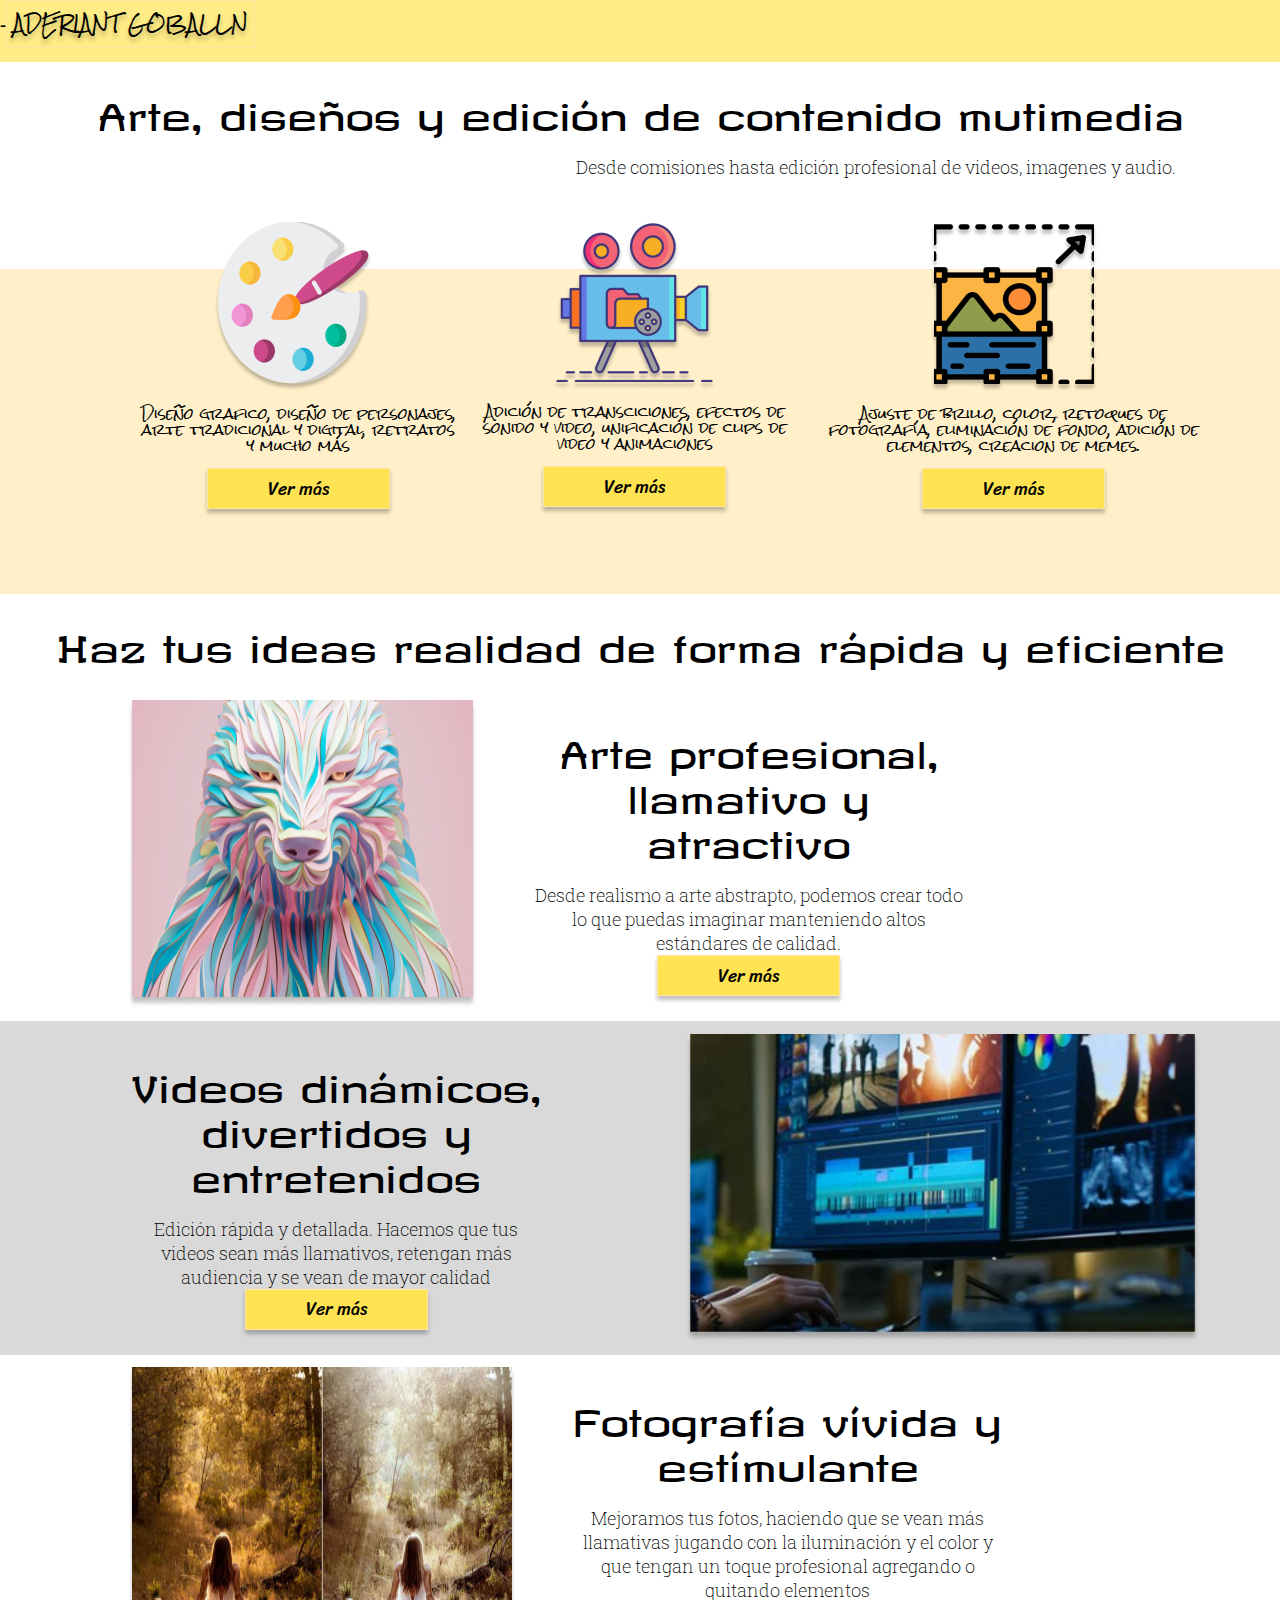
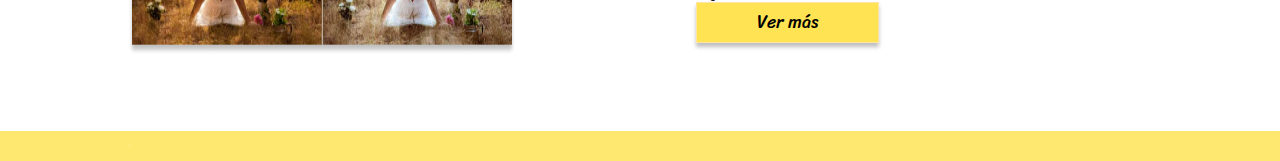
<file: index.html>
<HTML>
  <meta http-equiv="Content-Type" content="text/html; charset=utf-8"/>
  <head>
  <link rel="stylesheet" href="css/estilo.css">
  <link rel="preconnect" href="https://fonts.googleapis.com">
  <link rel="preconnect" href="https://fonts.gstatic.com" crossorigin>
  <link href="https://fonts.googleapis.com/css2?family=Revalia&family=Roboto+Slab:wght@100;200;300;400;500;600;700;800;900&family=Rock+Salt&family=Sriracha&display=swap" rel="stylesheet"><!--Encabezado-->
<body>


  <!--Encabezado-->
  <div class= encabezado>
<h2> -</h2>
  <div class= encabezado_text>
    <form action="file:///C:/Users/Admin/Documents/Curso%20programacion/2/inicio.html">
    <input type="submit" value="ADERIANT GOBALLN" class="boton_ini">
    </form>
  </div>
</div>

<!--Arte, diseños y edición-->
<div class=contenido>
<h1>Arte, diseños y edición de contenido mutimedia </h1>
</div>

<div class= descripcion>
  <p>Desde comisiones hasta edición profesional de videos, imagenes y audio.</p>
</div>
<br>
<br>
<br>
<br>
<br>
<br>
<!--Productos-->

<div class="productos">
<div class=producto>
  <div class="Contenido_pro">
    <div class=img_arte>
    <img src="Imagenes/Arte 2.png" alt="">
    <h3> Diseño grafico, diseño de personajes, arte tradicional y digital, retratos y mucho más </h3>
    <form action="file:///C:/Users/Admin/Documents/Curso%20programacion/2/arte.html">
    <input type="submit" value="Ver más" class="boton_ver">
    </form>
    </div>
  </div>

  <div class="Contenido_pro">
    <div class=img_arte>
  <img src="Imagenes/video 1.png" alt="">
  <h3> Adición de transciciones, efectos de sonido y video, unificación de clips de video y animaciones </h3>
  <form action="file:///C:/Users/Admin/Documents/Curso%20programacion/2/video.html">
  <input type="submit" value="Ver más" class="boton_ver">
  </form>
    </div>
  </div>

  <div class="Contenido_pro">
    <div class=img_arte>
  <img src="Imagenes/edicion 1.png" alt="">
    <h3> Ajuste de brillo, color, retoques de fotografía, eliminación de fondo, adición de elementos, creacion de memes. </h3>
    <form action="file:///C:/Users/Admin/Documents/Curso%20programacion/2/foto.html">
    <input type="submit" value="Ver más" class="boton_ver">
    </form>
    </div>
  </div>
  </div>
</div>


  <!--Haz tus ideas realidad de forma rápida y eficiente-->
<h1>Haz tus ideas realidad de forma rápida y eficiente</h1>

<div class="producto">
  <img src="Imagenes/Arte digital 1.png" alt="">
<div class="descripcion1">
    <h1>Arte profesional, llamativo y atractivo</h1>
    <p>Desde realismo a arte abstrapto, podemos crear todo lo que puedas imaginar manteniendo altos estándares de calidad.</p>
    <form action="file:///C:/Users/Admin/Documents/Curso%20programacion/2/arte.html">
    <input type="submit" value="Ver más" class="boton_ver">
    </form>
</div>
</div>

<div class="fondo">
<div class="xd">
  <div class="descripcion2">
  <h1>Videos dinámicos, divertidos y entretenidos</h1>
  <p>Edición rápida y detallada. Hacemos que tus videos sean más llamativos, retengan más audiencia y se vean de mayor calidad</p>
<form action="file:///C:/Users/Admin/Documents/Curso%20programacion/2/video.html">
<input type="submit" value="Ver más" class="boton_ver">
</form>
</div>
<div class="producto1">
    <img src="Imagenes/Edicion de video 1.png" alt="">
  </div>
</div>
</div>

<div class="producto">
  <img src="Imagenes/Edicion fotografica 1.png" alt="">
<div class="descripcion1">
    <h1>Fotografía vívida y estímulante</h1>
    <p>Mejoramos tus fotos, haciendo que se vean más llamativas jugando con la iluminación y el color y que tengan un toque profesional agregando o quitando elementos</p>
    <form action="file:///C:/Users/Admin/Documents/Curso%20programacion/2/foto.html">
    <input type="submit" value="Ver más" class="boton_ver">
    </form>
</div>
</div>

<br>

<div class="final">
<h4>.</h4>
</div>
</body>

</HTML>
</file>
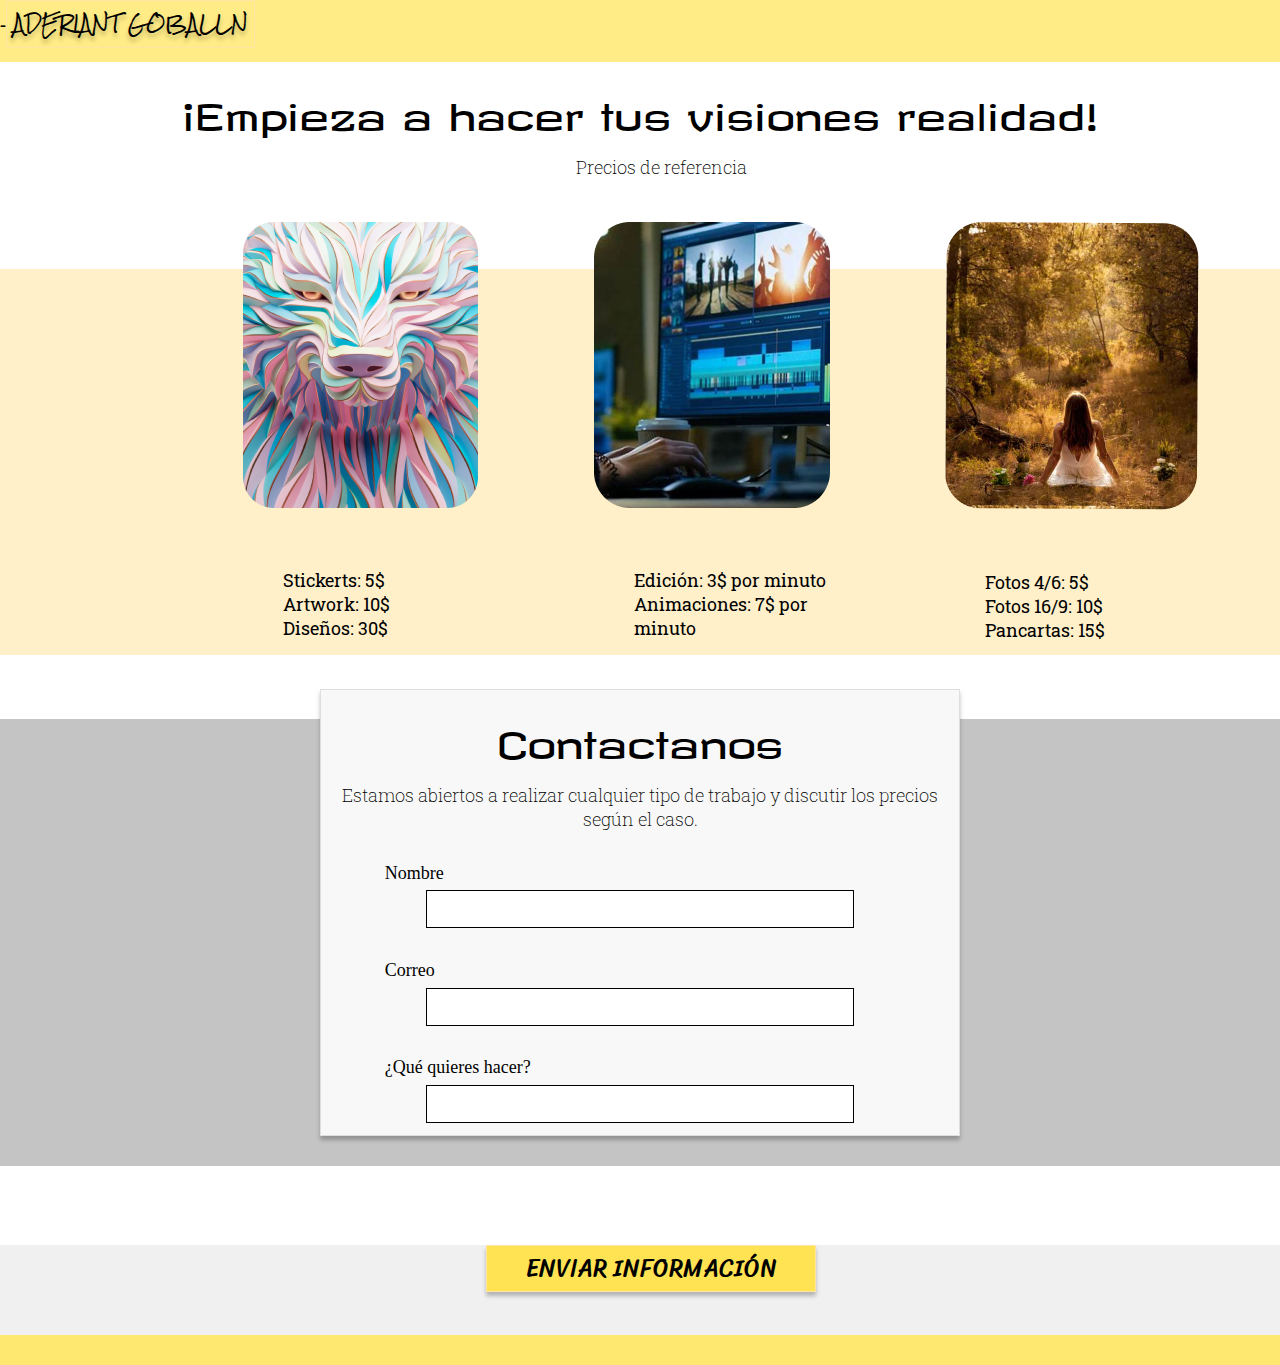
<file: venta.html>
<html lang="es" dir="ltr">
  <meta http-equiv="Content-Type" content="text/html; charset=utf-8"/>
    <title></title>
      <head>
    <title>Venta</title>
  <link rel="stylesheet" href="css/estilo.css">
  <link rel="preconnect" href="https://fonts.googleapis.com">
  <link rel="preconnect" href="https://fonts.gstatic.com" crossorigin>
  <link href="https://fonts.googleapis.com/css2?family=Revalia&family=Roboto+Slab:wght@100;200;300;400;500;600;700;800;900&family=Rock+Salt&family=Sriracha&display=swap" rel="stylesheet"><!--Encabezado-->
</head>
<body>


  <!--Encabezado-->
  <div class= encabezado>
<h2> -</h2>
  <div class= encabezado_text>
    <form action="https://neremili.github.io/inicio/index.html">
    <input type="submit" value="ADERIANT GOBALLN" class="boton_ini">
    </form>
  </div>
</div>

<!--Arte, diseños y edición-->
<div class=contenido>
<h1>¡Empieza a hacer tus visiones realidad!</h1>
</div>

<div class= descripcion>
  <p>Precios de referencia</p>
</div>
<br>
<br>
<br>
<br>
<br>
<br>
<!--Productos-->

<div class="productos">
<div class=producto>
  <div class="Contenido_pro1">
    <div class=img_arte>
    <img src="Imagenes/Precios de referencia.png" alt="">
  </div>
    <ul>
    Stickerts: 5$
    <br>
    Artwork: 10$
    <br>
    Diseños: 30$
    </ul>
  </div>

  <div class="Contenido_pro1">
    <div class=img_arte>
  <img src="Imagenes/Edicionvpng.png" alt="">
    </div>
  <ul>
Edición: 3$ por minuto
<br>
Animaciones: 7$ por minuto
  </ul>

  </div>

  <div class="Contenido_pro1">
    <div class=img_arte>
  <img src="Imagenes/Edicionf.png" alt="">
  </div>
  <ul>
    Fotos 4/6: 5$
    <br>
    Fotos 16/9: 10$
    <br>
    Pancartas: 15$   </ul>
  </div>
  </div>
</div>


  <!--Haz tus ideas realidad de forma rápida y eficiente-->
<div class="Form">
  <div class="celda">
    <h1>Contactanos</h1>
    <p>Estamos abiertos a realizar cualquier tipo de trabajo y discutir los precios según el caso.</p>
    <form action="">
      <h4>Nombre</h4>
  <input type="text" class="boton_ven" value="">
  <br>
    <h4>Correo</h4>
  <input type="text" class="boton_ven">
  <br>
    <h4>¿Qué quieres hacer?</h4>
  <input type="text" class="boton_ven">
  </form>
  </div>

</div>

<br>

<div class="final2">
    <div class="descripcion3">
  <form action="https://neremili.github.io/inicio/Exito.html">
    <input type="submit" value="Enviar información" class="boton_info">
    </form>
</div>
</div>

<div class="final">
</div>
</body>

</html>
</file>
<file: css/estilo.css>
html,body{
  padding: 0px;
  margin: 0px;
  font-size: 12px;
}

.encabezado{
  display: flex;
  background-color: #FFEC86;
background-size: cover;
}
.encabezado_text{
  font-family: Rock Salt;
  font-style: normal;
  font-weight: normal;
  font-size: 14px;
  align-items: center;
  text-align: center;
  background-color: #FFEC86;
  color: black;
  text-shadow: 0px 4px 4px rgba(0, 0, 0, 0.25);
}

.contenido{
  font-family: Revalia;
  font-style: normal;
  font-weight: normal;
  font-size: 36px;
  line-height: 45px;
  align-items: center;
  text-align: center;
  color: #000000;
}

.descripcion{
  font-family: Roboto Slab;
  font-size: 18px;
  line-height: 24px;
  align-items: center;
  text-align: center;
  color: #000000;
  mix-blend-mode: normal;
  margin-left: 45%;
}

.productos{
  background-image: url("../Imagenes/Rectangle 3.png");
background-size:cover;
}

.producto{
  display: inline-flex;
  margin: 1%;
  margin-right: 5%;
  margin-left: 10%;
}

.Contenido_pro{
  align-items: center;
  text-align: center;
  margin-left: 1%;
}

.Contenido_pro1{
  align-items: center;
  text-align: center;
  margin-left: 15%;
}

.descripcion1{
align-items: center;
text-align: center;
width: 40%;
margin-right: 10%;
margin-left: 5%;
}

.xd{
  display: flex;
    justify-content: space-between;
}

.producto1 {
  display: inline-flex;
  justify-content: space-between;
  margin: 1%;
margin-right: 15%;
}

.descripcion2{
  align-items: center;
  text-align: center;
  width: 40%;
  margin: 1%;
  margin-right: 10%;
  margin-left: 10%;
}

.fondo{
  background-image: url("../Imagenes/Rectangle 4.png");
background-size:cover;

}

.fondo1{
  background-image: url("../Imagenes/Rectangle 3.png");
background-size:cover;

}

.img_arte{
position: relative;top: -60px;
}

h3{
  font-family: Rock Salt;
  font-style: normal;
  font-weight: normal;
  font-size: 14px;
  line-height: 16px;
  display: flex;
  align-items: center;
  text-align: center;
  color: #000000;

}

h1{
  font-family: Revalia;
  font-style: normal;
  font-weight: normal;
  font-size: 36px;
  line-height: 45px;
  align-items: center;
  text-align: center;
  color: #000000;

}

p{
  font-family: Roboto Slab;
  font-style: normal;
  font-weight: 200;
  font-size: 18px;
  line-height: 24px;
  display: flex;
  align-items: center;
  text-align: center;
  margin: 0
}


h5{
  font-family: Revalia;
  font-style: normal;
  font-weight: normal;
  font-size: 48px;
  line-height: 60px;

  align-items: center;
  text-align: center;
  color: #FFFFFF;
margin: 0px;
text-shadow: 0px 4px 4px rgba(0, 0, 0, 0.25);
}

h6{
margin: 0px;
font-family: Roboto Slab;
font-style: normal;
font-weight: normal;
font-size: 24px;
line-height: 0px;
align-items: center;
text-align: center;
margin: 1%;
color: #FFFFFF;

mix-blend-mode: normal;
text-shadow: 0px 4px 4px rgba(0, 0, 0, 0.25);
}

h4{
  font-family: Rhodium Libre;
  font-style: normal;
  font-weight: normal;
  font-size: 18px;
  display: flex;
  align-items: center;
  margin-left: 10%;
  margin-top: 5%;
  margin-bottom: 1%;

}

input{

  margin-bottom: 0%;
  box-sizing: border-box;
}

ul{
text-align: left;
font-family: Roboto Slab;
font-style: normal;
font-size: 18px;
line-height: 24px;
color: #000000;
margin: 0px;
}

.boton_ver{
  width: 183px;
  height: 41px;
  background: #FFE353;
  box-shadow: 0px 4px 4px rgba(0, 0, 0, 0.25);
  border: 1px solid #FFE5A4;
  font-family: Sriracha;
font-size: 18px;
align-items: center;
text-align: center;
color: #000000;
cursor: pointer;
  }

  .boton_ver:hover{
background-color: #FF8753;
  }

.boton_info{
  font-family: Sriracha;

  font-size: 24px;

  align-items: center;
  text-align: center;
  text-transform: uppercase;

  width: 330px;
  height: 47px;
  background: #FFE353;
  border: 1px solid #FFE5A4;
  box-sizing: border-box;
  box-shadow: 0px 4px 4px rgba(0, 0, 0, 0.25);
}


.boton_info:hover{
background-color: #FF8753;
}

  .boton_ini{
      font-family: Rock Salt;
    font-size: 18px;
    background-color: #FFEC86;
    color: black;
  border: 1px solid #FFE5A4;
text-shadow: 0px 4px 4px rgba(0, 0, 0, 0.25);
align-items: center;
margin-left: : 50%;
}


.final{
background-image: url("../Imagenes/final.png");
background-size: cover;
color: #FFEC86;
height: 30px;
}

.final2{
background-image: url("../Imagenes/Rectangle4.png");
background-size: cover;
height: 10%;

}

.portadaarte{
background-image: url("../Imagenes/portada arte.png");
background-size: cover;
background-repeat: no-repeat;
height: 50%;

}

.descripcion3{

  align-items: center;
  margin-left: 38%;
}

.portadavideo{
background-image: url("../Gif/tecleando.gif");
background-size: cover;
background-repeat: no-repeat;
height: 50%;

}

.portadafoto{
background-image: url("../Imagenes/fotoportada.png");
background-size: cover;
background-repeat: no-repeat;
height: 50%;

}

.Form {
background-image: url(../Imagenes/RectangleGpng.png);
background-size: cover;
  margin-top: 5%;
  margin-bottom: 5%;
}

.celda{
background-color: #F8F8F8;
margin: 0%;
text-align: center;
border: 1px solid #DEDEDE;

position: relative: 100px;
width: 50%;
margin-left: 25%;
position:relative; top: -30px;
box-sizing: border-box;
box-shadow: 0px 4px 4px rgba(0, 0, 0, 0.25);
}

.boton_ven{
  width: 428px;
  height: 38px;
  left: 240px;
  top: 1077px;

  background: #FFFFFF;
  border: 1px solid #000000;
  box-sizing: border-box;

}
</file>
